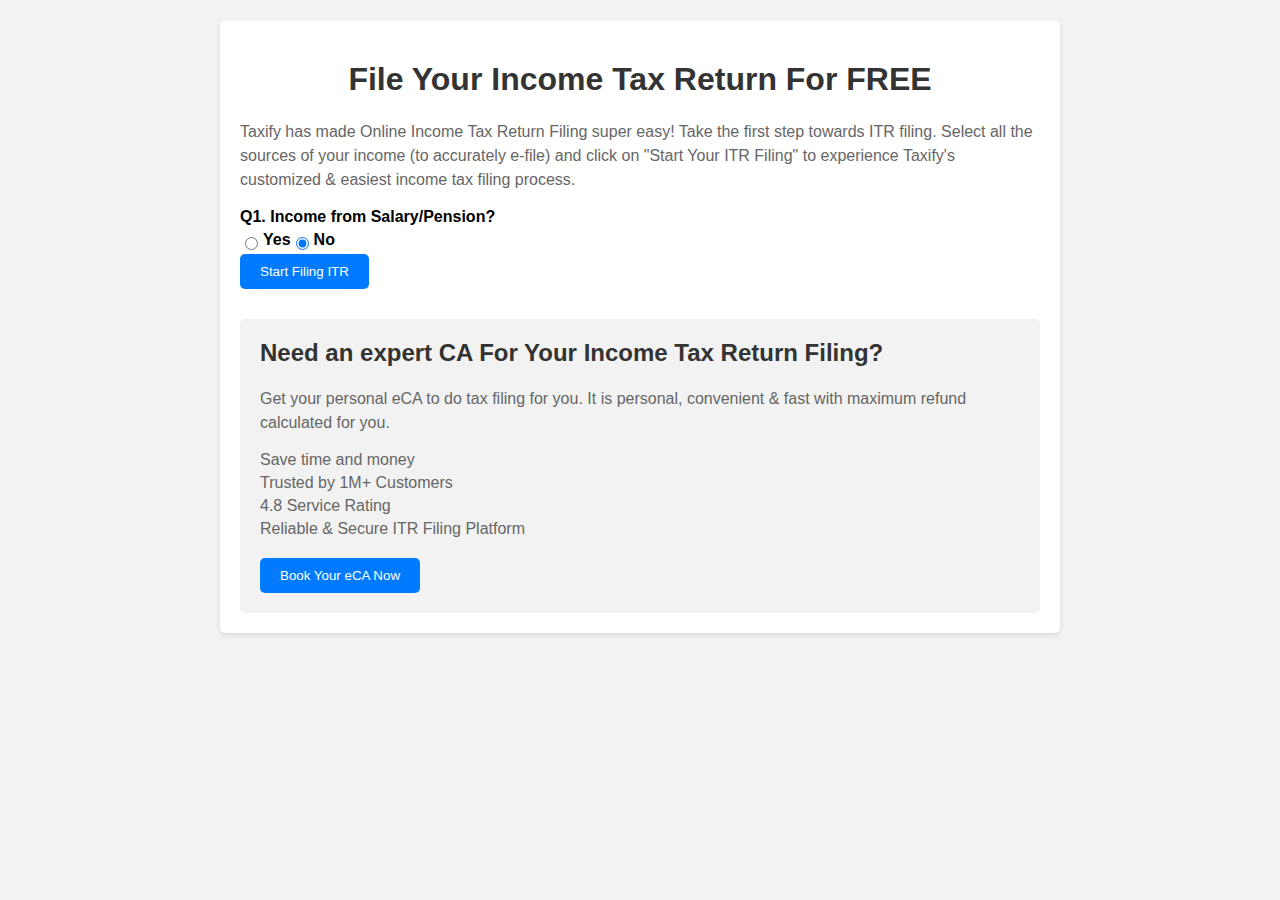
<file: chat_filing/index.html>
<!DOCTYPE html>
<html lang="en">
<head>
  <meta charset="UTF-8">
  <meta name="viewport" content="width=device-width, initial-scale=1.0">
  <title>Income Tax Return Filing</title>
  <link rel="stylesheet" href="styles.css">
</head>
<body>
  <div class="container">
    <h1>File Your Income Tax Return For FREE</h1>
    <p>Taxify has made Online Income Tax Return Filing super easy! Take the first step towards ITR filing. Select all the sources of your income (to accurately e-file) and click on "Start Your ITR Filing" to experience Taxify's customized & easiest income tax filing process.</p>
    <form id="itrForm">
      <div class="form-group">
        <label for="q1">Q1. Income from Salary/Pension?</label>
        <div class="radio-group">
          <input type="radio" id="q1-yes" name="q1" value="yes">
          <label for="q1-yes">Yes</label>
          <input type="radio" id="q1-no" name="q1" value="no" checked>
          <label for="q1-no">No</label>
        </div>
        <button id="bookCA" onclick="location.href='form16.html'">Start Filing ITR</button>
      </div>
      <!-- Add more form groups for Q2 to Q6 -->
    </form>
    <div class="expert-ca">
      <h2>Need an expert CA For Your Income Tax Return Filing?</h2>
      <p>Get your personal eCA to do tax filing for you. It is personal, convenient & fast with maximum refund calculated for you.</p>
      <ul>
        <li>Save time and money</li>
        <li>Trusted by 1M+ Customers</li>
        <li>4.8 Service Rating</li>
        <li>Reliable & Secure ITR Filing Platform</li>
      </ul>
      <button id="bookCA">Book Your eCA Now</button>
    </div>
  </div>

  <script src="script.js"></script>
</body>
</html>
</file>
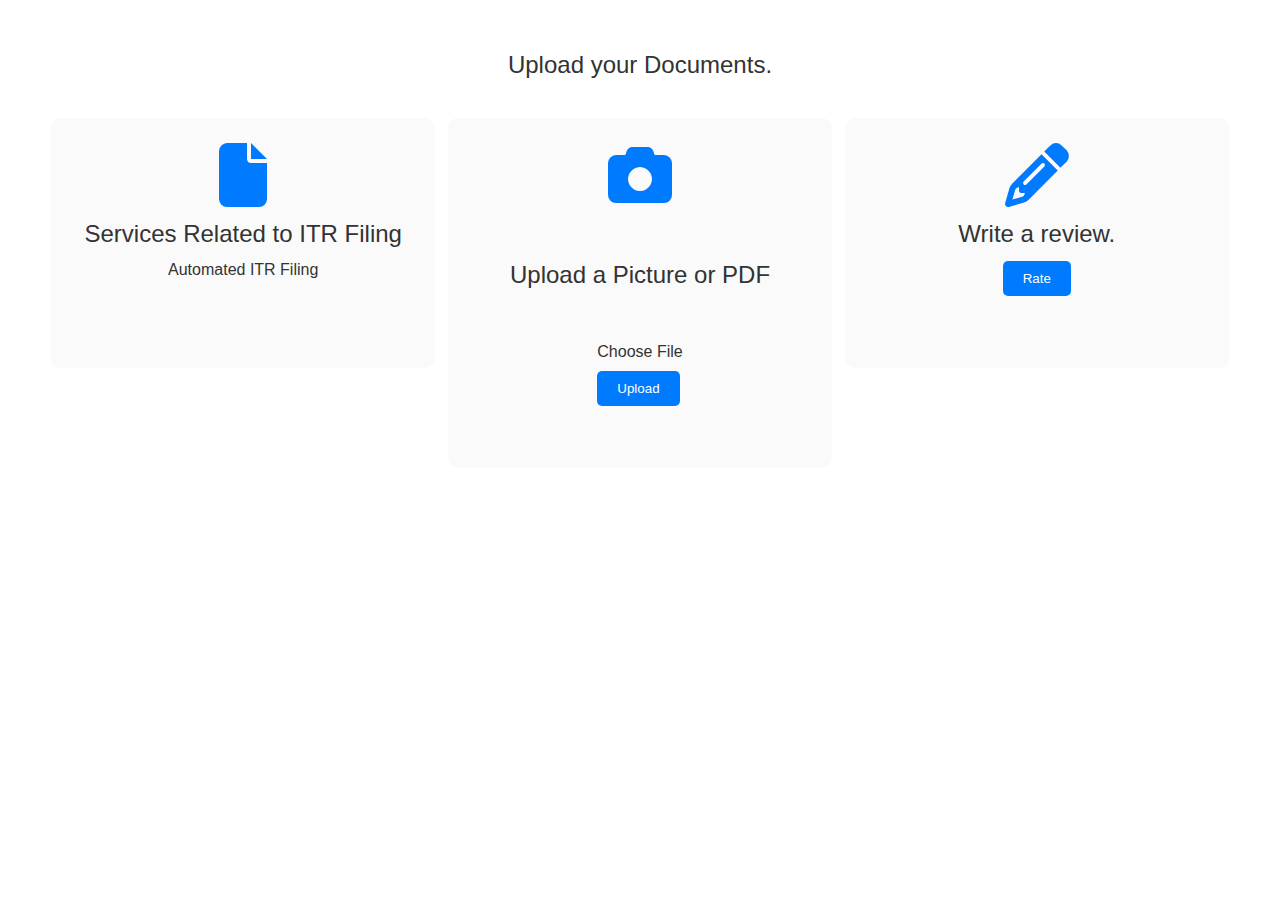
<file: image_extractor/index.html>
<!DOCTYPE html>
<html lang="en">
<head>
    <meta charset="UTF-8">
    <meta name="viewport" content="width=device-width, initial-scale=1.0">
    <title>Taxify's Blog</title>
    <link href="https://fonts.googleapis.com/icon?family=Material+Icons" rel="stylesheet">
    <link rel="stylesheet" href="https://cdnjs.cloudflare.com/ajax/libs/font-awesome/6.5.1/css/all.min.css">
    <link rel="stylesheet" href="style.css">
</head>
<body>
    <div id="experience" class="experience">
        <h2>Upload your Documents.</h2>
        <div class="exp-item">
            <div class="card1">
                <i class="fa-solid fa-file"></i>
                <h2>Services Related to ITR Filing</h2>
                <h4>Automated ITR Filing</h4>
            </div>
            <div class="card2">
                <i class="fa-solid fa-camera"></i>
                <h2>Upload a Picture or PDF</h2>
                <form action="/upload" method="post" enctype="multipart/form-data">
                    <label for="fileUpload" class="custom-file-upload">
                        <input type="file" id="fileUpload" name="fileUpload" style="display:none;">
                        Choose File
                    </label>
                    <span id="selectedFileName"></span>
                    <br>
                    <button type="button" onclick="openFileExplorer()" style="margin-top: 10px; padding: 10px 20px; background-color: #007bff; color: white; border: none; border-radius: 5px; cursor: pointer; transition: background-color 0.3s ease;">Upload</button>
                </form>
                <script>
                    document.getElementById('fileUpload').addEventListener('change', function() {
                        var fileName = this.value.split("\\\\").pop();
                        document.getElementById('selectedFileName').innerHTML = "Selected File: " + fileName;
                    });

                    function openFileExplorer() {
                        document.getElementById('fileUpload').click();
                    }
                </script>
            </div>
            <div class="card3">
                <i class="fa-solid fa-pencil yellow2"></i>
                <h2>Write a review.</h2>
                <button class="custom-rating-button">Rate</button>
            </div>
        </div>
    </div>
</body>
</html>
</file>
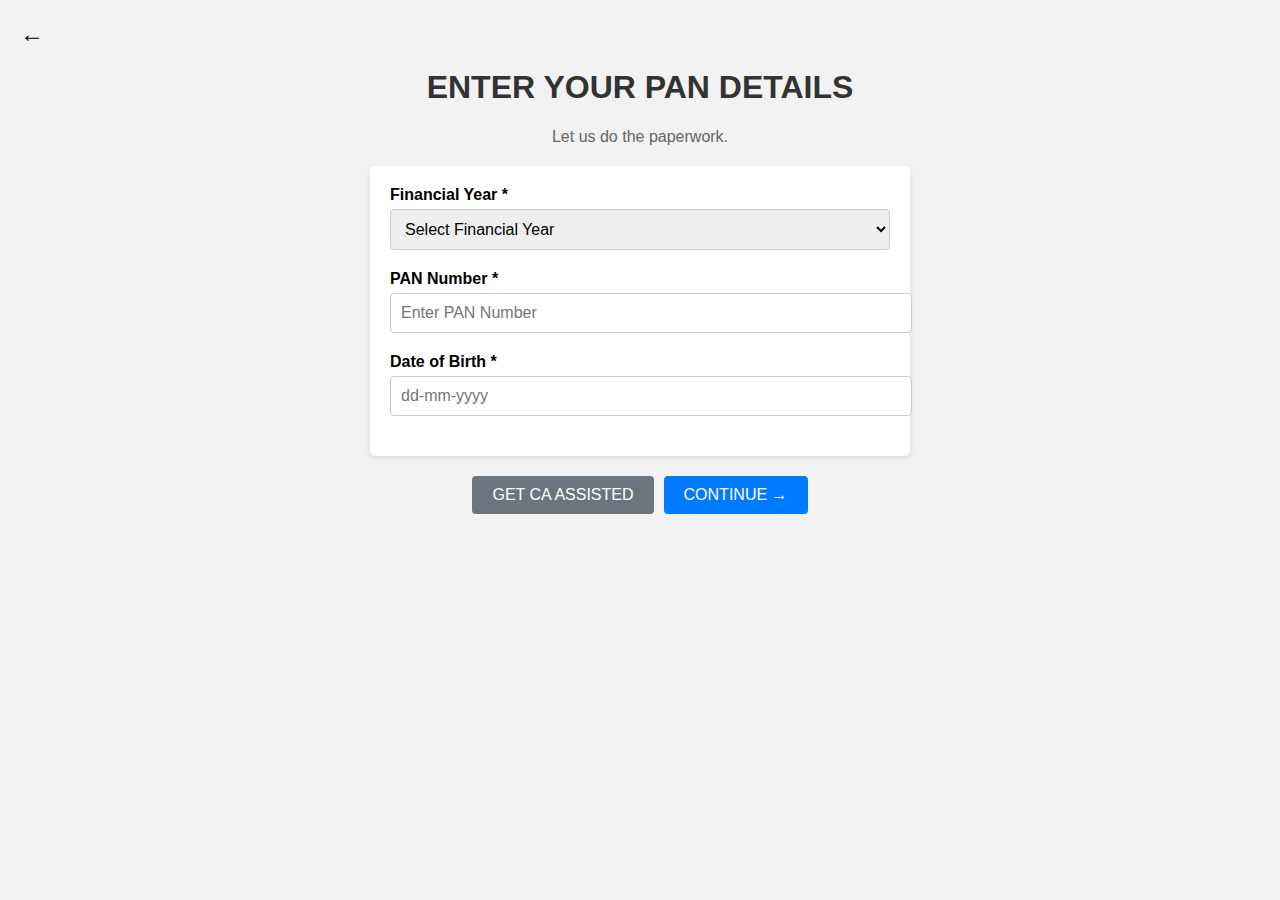
<file: chat_filing/details.html>
<!DOCTYPE html>
<html lang="en">
<head>
  <meta charset="UTF-8">
  <meta name="viewport" content="width=device-width, initial-scale=1.0">
  <title>Financial Details</title>
  <link rel="stylesheet" href="details.css">
</head>
<body>
  <div class="back-button">&larr;</div>
  <h1>ENTER YOUR PAN DETAILS</h1>
  <p class="subtitle">Let us do the paperwork.</p>

  <div class="form-container">
    <div class="form-group">
      <label for="financial-year">Financial Year *</label>
      <select id="financial-year" class="form-control">
        <option value="" selected>Select Financial Year</option>
        <!-- Add options for financial years -->
      </select>
    </div>

    <div class="form-group">
      <label for="pan-number">PAN Number *</label>
      <input type="text" id="pan-number" class="form-control" placeholder="Enter PAN Number">
    </div>

    <div class="form-group">
      <label for="date-of-birth">Date of Birth *</label>
      <input type="text" id="date-of-birth" class="form-control" placeholder="dd-mm-yyyy">
    </div>
  </div>

  <div class="button-group">
    <button class="btn btn-secondary" id="getCA">GET CA ASSISTED</button>
    <button class="btn btn-primary" id="continue" onclick="location.href='personal.html'">CONTINUE &rarr;</button>
  </div>

  <script src="details.js"></script>
</body>
</html>
</file>
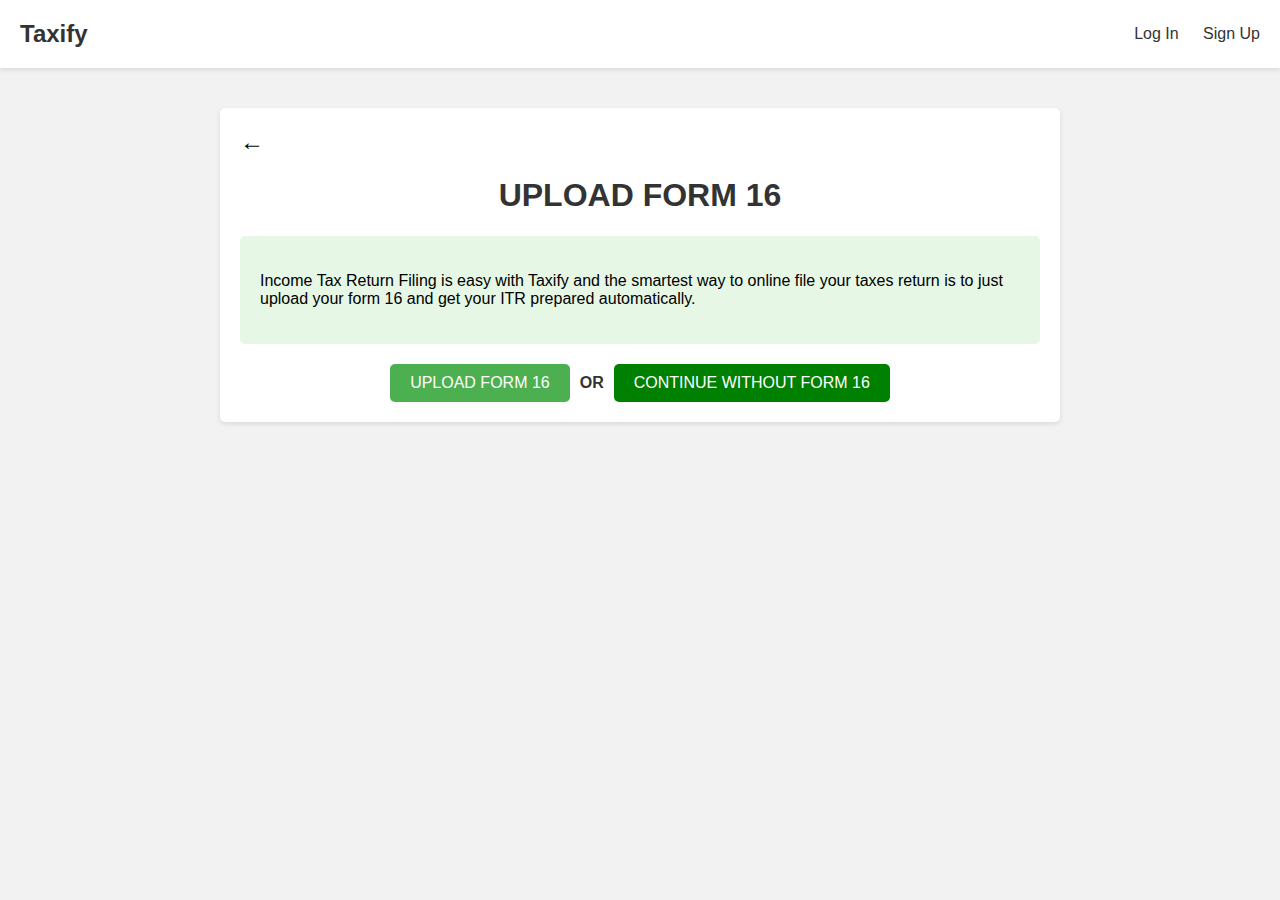
<file: chat_filing/form16.html>
<!DOCTYPE html>
<html lang="en">
<head>
  <meta charset="UTF-8">
  <meta name="viewport" content="width=device-width, initial-scale=1.0">
  <title>Upload Form 16</title>
  <link rel="stylesheet" href="form.css">
</head>
<body>
  <header>
    <div class="logo">Taxify</div>
    <nav>
      <a href="login.php">Log In</a>
      <a href="register.php">Sign Up</a>
    </nav>
  </header>
  <main>
    <div class="back-button">&larr;</div>
    <h1>UPLOAD FORM 16</h1>
    <div class="info-box">
      <p>Income Tax Return Filing is easy with Taxify and the smartest way to online file your taxes return is to just upload your form 16 and get your ITR prepared automatically.</p>
    </div>
    <div class="button-group">
      <button class="upload-button">UPLOAD FORM 16</button>
      <span class="or">OR</span>
      <button class="continue-button">CONTINUE WITHOUT FORM 16</button>
    </div>
  </main>

  <script src="form.js"></script>
</body>
</html>
</file>
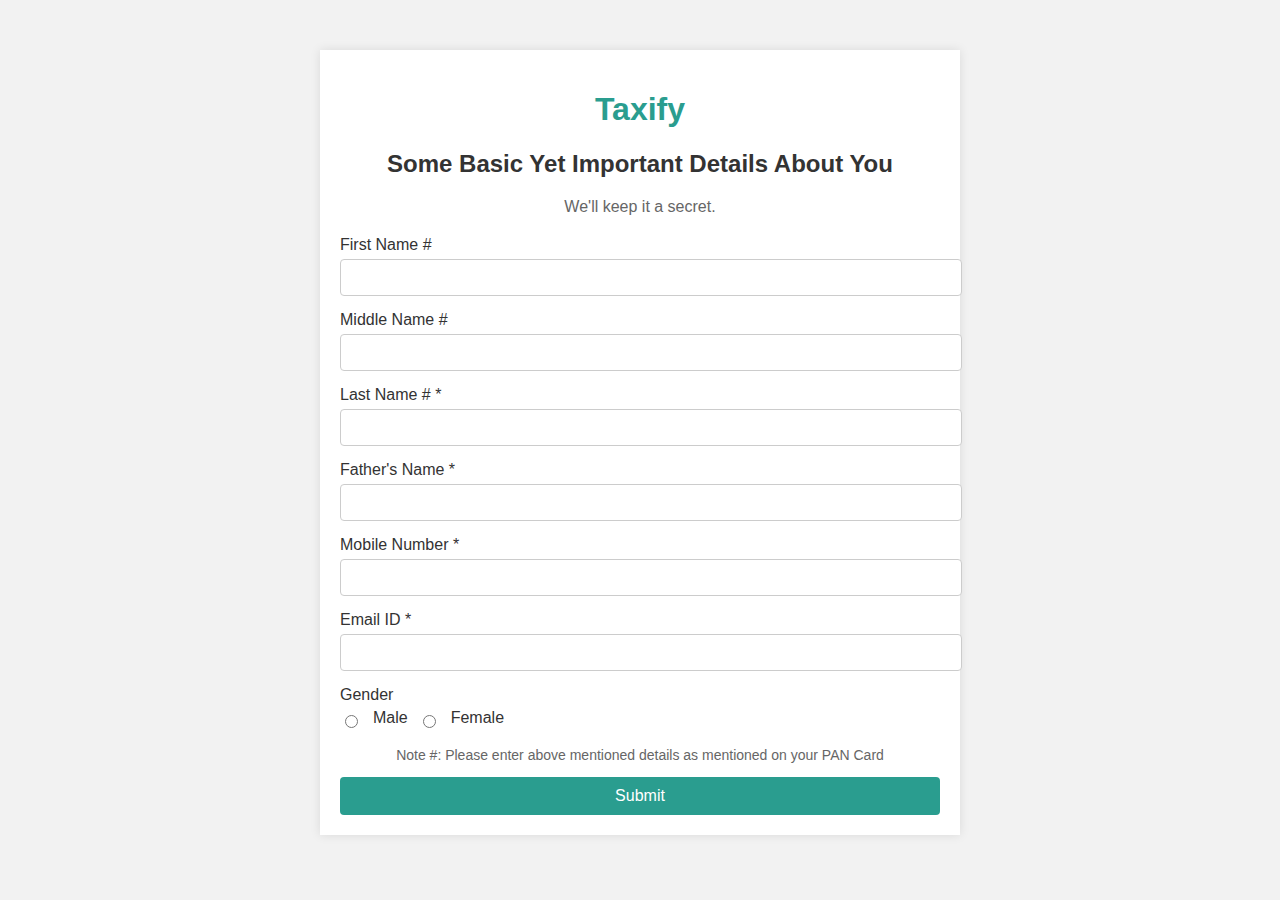
<file: chat_filing/personal.html>
<!DOCTYPE html>
<html lang="en">
<head>
    <meta charset="UTF-8">
    <meta name="viewport" content="width=device-width, initial-scale=1.0">
    <title>Basic Details Form</title>
    <link rel="stylesheet" href="personal.css">
</head>
<body>
    <div class="container">
        <header>
            <h1>Taxify</h1>
        </header>
        <main>
            <h2>Some Basic Yet Important Details About You</h2>
            <p>We'll keep it a secret.</p>
            <form id="detailsForm">
                <div class="form-group">
                    <label for="firstName">First Name #</label>
                    <input type="text" id="firstName" name="firstName">
                </div>
                <div class="form-group">
                    <label for="middleName">Middle Name #</label>
                    <input type="text" id="middleName" name="middleName">
                </div>
                <div class="form-group">
                    <label for="lastName">Last Name # *</label>
                    <input type="text" id="lastName" name="lastName" required>
                </div>
                <div class="form-group">
                    <label for="fathersName">Father's Name *</label>
                    <input type="text" id="fathersName" name="fathersName" required>
                </div>
                <div class="form-group">
                    <label for="mobileNumber">Mobile Number *</label>
                    <input type="text" id="mobileNumber" name="mobileNumber" required>
                </div>
                <div class="form-group">
                    <label for="email">Email ID *</label>
                    <input type="email" id="email" name="email" required>
                </div>
                <div class="form-group">
                    <label>Gender</label>
                    <div class="radio-group">
                        <input type="radio" id="male" name="gender" value="male">
                        <label for="male">Male</label>
                        <input type="radio" id="female" name="gender" value="female">
                        <label for="female">Female</label>
                    </div>
                </div>
                <p class="note">Note #: Please enter above mentioned details as mentioned on your PAN Card</p>
                <button type="submit">Submit</button>
            </form>
        </main>
    </div>
    <script src="personal.js"></script>
</body>
</html>
</file>
<file: chat_filing/styles.css>
body {
    font-family: Arial, sans-serif;
    margin: 0;
    padding: 20px;
    background-color: #f2f2f2;
  }
  
  .container {
    max-width: 800px;
    margin: 0 auto;
    background-color: #fff;
    padding: 20px;
    border-radius: 5px;
    box-shadow: 0 2px 5px rgba(0, 0, 0, 0.1);
  }
  
  h1 {
    color: #333;
    text-align: center;
  }
  
  p {
    color: #666;
    line-height: 1.5;
  }
  
  .form-group {
    margin-bottom: 20px;
  }
  
  label {
    font-weight: bold;
    display: block;
    margin-bottom: 5px;
  }
  
  .radio-group {
    display: flex;
    align-items: center;
  }
  
  .radio-group input[type="radio"] {
    margin-right: 5px;
  }
  
  .expert-ca {
    background-color: #f2f2f2;
    padding: 20px;
    border-radius: 5px;
    margin-top: 30px;
  }
  
  .expert-ca h2 {
    color: #333;
    margin-top: 0;
  }
  
  .expert-ca ul {
    list-style-type: none;
    padding: 0;
    margin-bottom: 20px;
  }
  
  .expert-ca li {
    color: #666;
    margin-bottom: 5px;
  }
  
  #bookCA {
    background-color: #007bff;
    color: #fff;
    border: none;
    padding: 10px 20px;
    border-radius: 5px;
    cursor: pointer;
    transition: background-color 0.3s ease;
  }
  
  #bookCA:hover {
    background-color: #0056b3;
  }
</file>
<file: image_extractor/style.css>
* {
    margin: 0;
    color: #333;
    padding: 0;
    box-sizing: border-box;
    font-family: Arial, Helvetica, sans-serif;
    font-weight: 400;
    scroll-behavior: smooth;
}

body, html {
    height: 100%;
    width: 100%;
    background-color: #f5f5f5; 
}

.experience {
    background-color: #fff;
    max-width: 100%;
    height: 100%;
    display: flex;
    flex-direction: column;
    align-items: center;
    padding: 4vw;
    gap: 3vw;
}

.card1, .card3 {
    height: 250px;
    width: 400px;
    background-color: #fafafa;
    border-radius: 10px;
    display: flex;
    flex-direction: column;
    align-items: center;
    padding: 2vw;
    gap: 1vw;
    transition: transform 0.3s ease;
}

.card1:hover, .card3:hover {
    transform: translateY(-5px);
}

.card2 {
    height: 350px;
    width: 400px;
    background-color: #fafafa;
    border-radius: 10px;
    display: flex;
    flex-direction: column;
    align-items: center;
    padding: 2vw;
    gap: 6vh;
    transition: transform 0.3s ease;
}
.custom-rating-button {
    display: inline-block;
    padding: 10px 20px;
    background-color: #007bff;
    color: white;
    border: none;
    cursor: pointer;
    border-radius: 5px;
    transition: background-color 0.3s ease;
}
.custom-rating-button:hover {
    background-color: #0056b3;
}

.card2:hover {
    transform: translateY(-5px);
}

.card1>i, .card2>i, .card3>i {
    font-size: 5vw;
    color: #007bff;
}

.exp-item {
    width: 100%;
    display: flex;
    gap: 1vw;
}
</file>
<file: chat_filing/details.css>
body {
    font-family: Arial, sans-serif;
    margin: 0;
    padding: 20px;
    background-color: #f2f2f2;
  }
  
  .back-button {
    font-size: 24px;
    cursor: pointer;
  }
  
  h1 {
    text-align: center;
    color: #333;
  }
  
  .subtitle {
    text-align: center;
    color: #666;
    margin-bottom: 20px;
  }
  
  .form-container {
    max-width: 500px;
    margin: 0 auto;
    background-color: #fff;
    padding: 20px;
    border-radius: 5px;
    box-shadow: 0 2px 5px rgba(0, 0, 0, 0.1);
  }
  
  .form-group {
    margin-bottom: 20px;
  }
  
  label {
    display: block;
    font-weight: bold;
    margin-bottom: 5px;
  }
  
  .form-control {
    width: 100%;
    padding: 10px;
    font-size: 16px;
    border: 1px solid #ccc;
    border-radius: 4px;
  }
  
  .button-group {
    display: flex;
    justify-content: center;
    margin-top: 20px;
  }
  
  .btn {
    padding: 10px 20px;
    border: none;
    border-radius: 4px;
    cursor: pointer;
    font-size: 16px;
    transition: background-color 0.3s ease;
  }
  
  .btn-secondary {
    background-color: #6c757d;
    color: #fff;
    margin-right: 10px;
  }
  
  .btn-primary {
    background-color: #007bff;
    color: #fff;
  }
  
  .btn:hover {
    background-color: #333;
  }
</file>
<file: chat_filing/form.css>
body {
    font-family: Arial, sans-serif;
    margin: 0;
    padding: 0;
    background-color: #f2f2f2;
  }
  
  header {
    background-color: #fff;
    padding: 20px;
    display: flex;
    justify-content: space-between;
    align-items: center;
    box-shadow: 0 2px 5px rgba(0, 0, 0, 0.1);
  }
  
  .logo {
    font-weight: bold;
    font-size: 24px;
    color: #333;
  }
  
  nav a {
    color: #333;
    text-decoration: none;
    margin-left: 20px;
  }
  
  main {
    max-width: 800px;
    margin: 40px auto;
    background-color: #fff;
    padding: 20px;
    border-radius: 5px;
    box-shadow: 0 2px 5px rgba(0, 0, 0, 0.1);
  }
  
  .back-button {
    font-size: 24px;
    cursor: pointer;
  }
  
  h1 {
    text-align: center;
    color: #333;
  }
  
  .info-box {
    background-color: #e6f7e6;
    padding: 20px;
    border-radius: 5px;
    margin-bottom: 20px;
  }
  
  .button-group {
    display: flex;
    justify-content: center;
    align-items: center;
  }
  
  button {
    padding: 10px 20px;
    border-radius: 5px;
    border: none;
    cursor: pointer;
    font-size: 16px;
  }
  
  .upload-button {
    background-color: #4CAF50;
    color: #fff;
    margin-right: 10px;
  }
  
  .continue-button {
    background-color: #008000;
    color: #fff;
    margin-left: 10px;
  }
  
  .or {
    font-weight: bold;
    color: #333;
  }
</file>
<file: chat_filing/personal.css>
body {
    font-family: Arial, sans-serif;
    background-color: #f2f2f2;
    margin: 0;
    padding: 0;
}

.container {
    max-width: 600px;
    margin: 50px auto;
    background: white;
    padding: 20px;
    box-shadow: 0 0 10px rgba(0, 0, 0, 0.1);
}

header h1 {
    text-align: center;
    color: #2a9d8f;
}

main h2 {
    text-align: center;
    color: #333;
}

main p {
    text-align: center;
    color: #666;
}

form {
    margin-top: 20px;
}

.form-group {
    margin-bottom: 15px;
}

.form-group label {
    display: block;
    margin-bottom: 5px;
    color: #333;
}

.form-group input[type="text"],
.form-group input[type="email"] {
    width: 100%;
    padding: 10px;
    border: 1px solid #ccc;
    border-radius: 4px;
}

.radio-group {
    display: flex;
    gap: 10px;
    align-items: center;
}

.radio-group input {
    margin-right: 5px;
}

.note {
    margin-top: 15px;
    color: #666;
    font-size: 14px;
}

button {
    width: 100%;
    padding: 10px;
    background-color: #2a9d8f;
    color: white;
    border: none;
    border-radius: 4px;
    cursor: pointer;
    font-size: 16px;
}

button:hover {
    background-color: #21867a;
}
</file>
